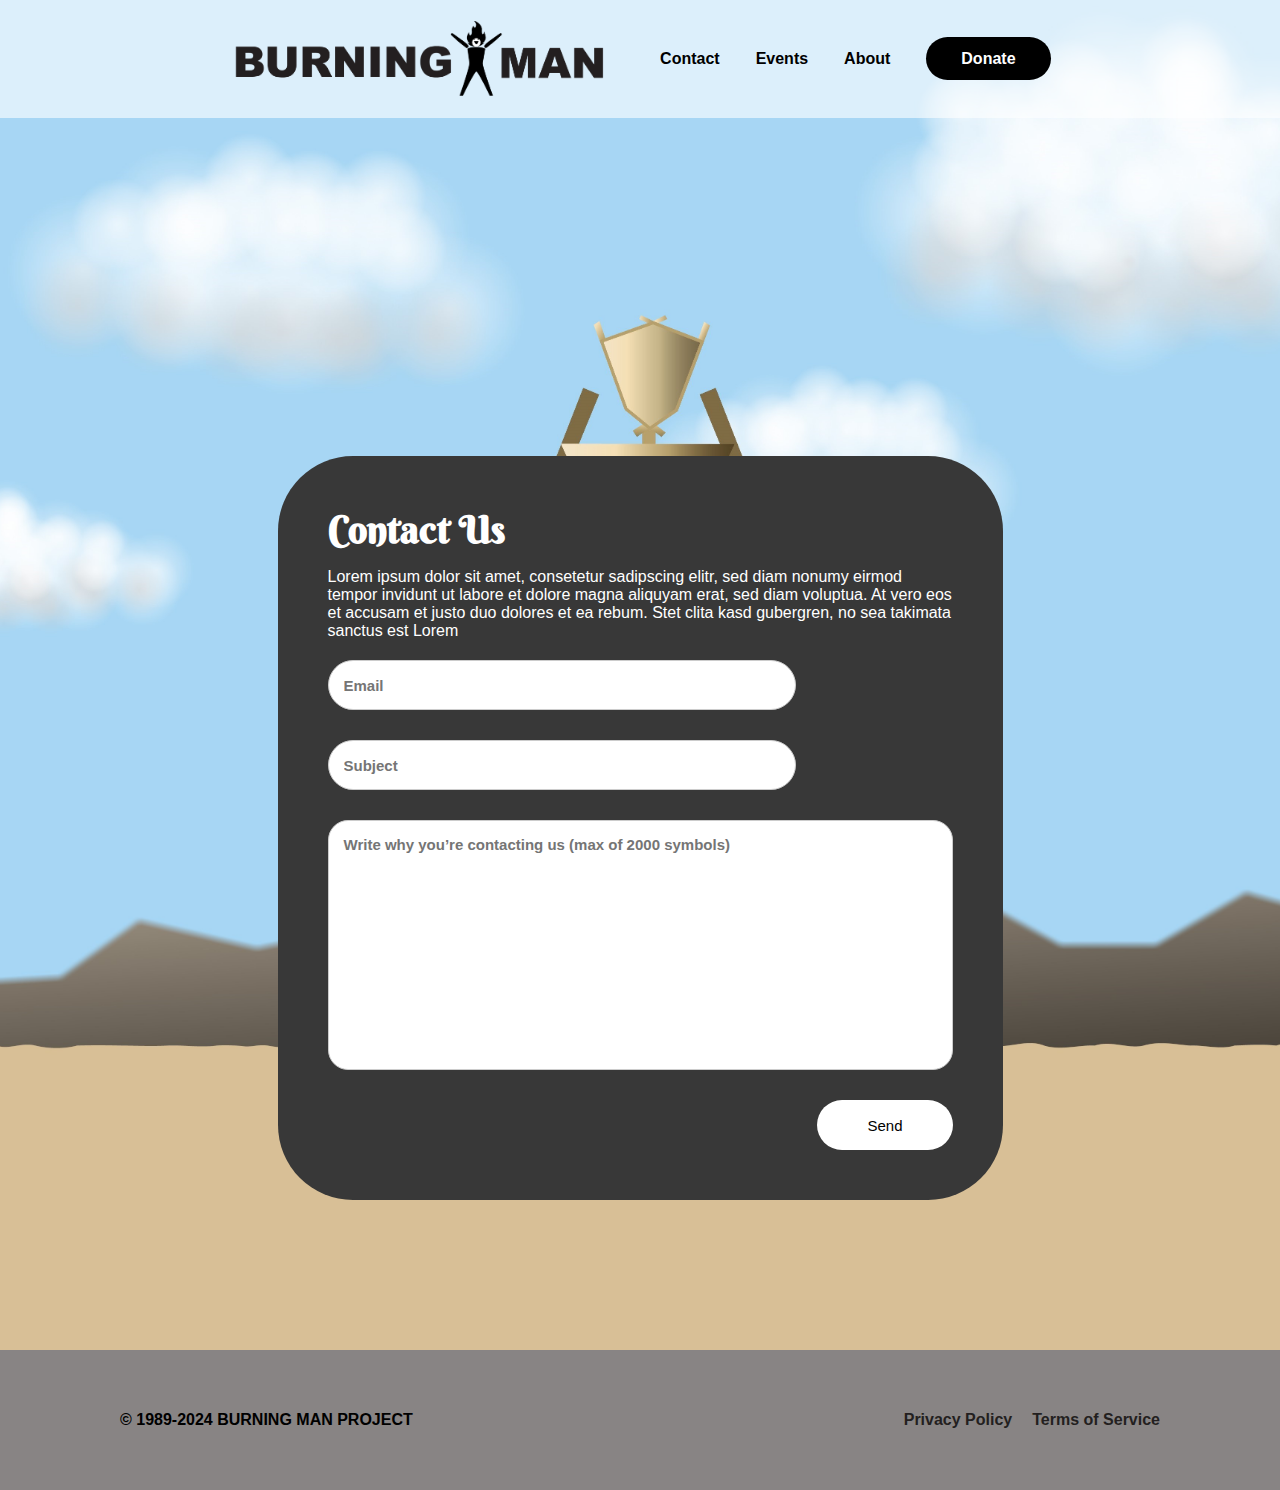
<file: contact.html>
<!DOCTYPE html>
<html lang="en">
  <head>
    <meta charset="UTF-8" />
    <meta name="viewport" content="width=device-width, initial-scale=1.0" />
    <title>Burning Man - Contact</title>
    <link rel="stylesheet" href="assets/css/contact.css" />
    <link rel="icon" type="image/png" href="assets/img/icon.ico" />
    <link
      rel="stylesheet"
      href="https://cdnjs.cloudflare.com/ajax/libs/font-awesome/6.0.0-beta2/css/all.min.css"
      integrity="sha512-YWzhKL2whUzgiheMoBFwW8CKV4qpHQAEuvilg9FAn5VJUDwKZZxkJNuGM4XkWuk94WCrrwslk8yWNGmY1EduTA=="
      crossorigin="anonymous"
      referrerpolicy="no-referrer"
    />
    <link
      href="https://fonts.googleapis.com/css2?family=Berkshire+Swash&display=swap"
      rel="stylesheet"
    />
    <link
      href="https://fonts.googleapis.com/css2?family=Sansita+Swashed&display=swap"
      rel="stylesheet"
    />
    <link
      rel="stylesheet"
      href="https://cdnjs.cloudflare.com/ajax/libs/font-awesome/6.0.0-beta2/css/all.min.css"
      integrity="sha512-YWzhKL2whUzgiheMoBFwW8CKV4qpHQAEuvilg9FAn5VJUDwKZZxkJNuGM4XkWuk94WCrrwslk8yWNGmY1EduTA=="
      crossorigin="anonymous"
      referrerpolicy="no-referrer"
    />
  </head>
  <body>
    <section class="contact-page">
      <header>
        <nav>
          <a href="/home.html">
            <img
              id="logo"
              src="assets/img/burningman-logo.png"
              alt="Burning Man Logo"
            />
          </a>

          <input type="checkbox" id="toggle-nav" />
          <label for="toggle-nav">
            <i id="toggle-nav-btn-open" class="fas fa-bars"></i>
            <i id="toggle-nav-btn-close" class="fas fa-times"></i>
          </label>

          <ul class="navbar">
            <li><a href="/contact.html">Contact</a></li>
            <li><a href="/events.html">Events</a></li>
            <li><a href="/about.html">About</a></li>
            <li><a href="#">Donate</a></li>
          </ul>
        </nav>
      </header>

      <main id="main-content">
        <section id="contact-section">
          <article class="contact-container">
            <h1>Contact Us</h1>
            <p>
              Lorem ipsum dolor sit amet, consetetur sadipscing elitr, sed diam
              nonumy eirmod tempor invidunt ut labore et dolore magna aliquyam
              erat, sed diam voluptua. At vero eos et accusam et justo duo
              dolores et ea rebum. Stet clita kasd gubergren, no sea takimata
              sanctus est Lorem
            </p>
            <form id="contact-form">
              <input type="email" placeholder="Email" />
              <input type="text" placeholder="Subject" />
              <textarea
                placeholder="Write why you’re contacting us (max of 2000 symbols)"
                id="contact-message"
                name="contact-message"
                rows="4"
                cols="50"
              ></textarea>
              <button type="submit">Send</button>
            </form>
          </article>
        </section>
      </main>
    </section>

    <section id="page-filler"></section>

    <footer id="main-footer">
      <div class="footer-content content-width">
        <p>&copy; 1989-2024 BURNING MAN PROJECT</p>
        <nav class="footer-nav">
          <a href="#">Privacy Policy</a>
          <a href="#">Terms of Service</a>
        </nav>
      </div>
    </footer>
  </body>
</html>
</file>
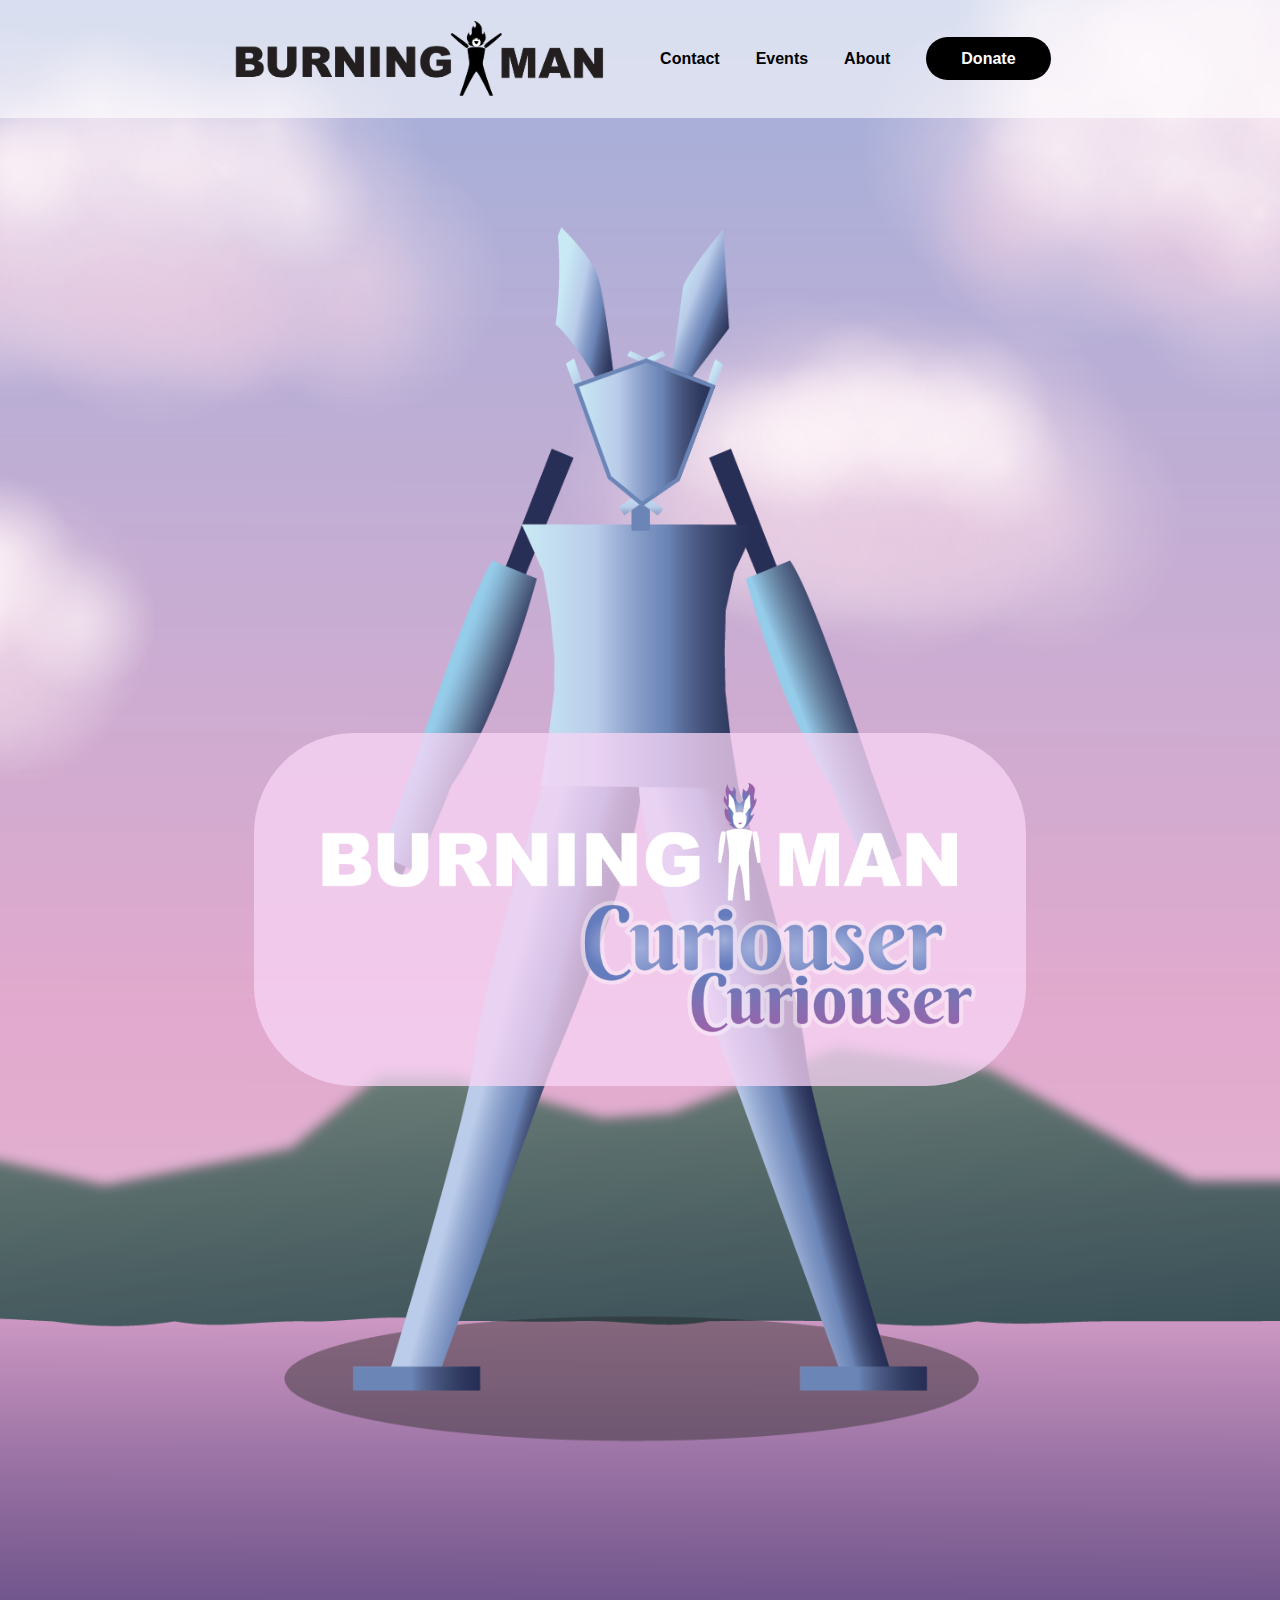
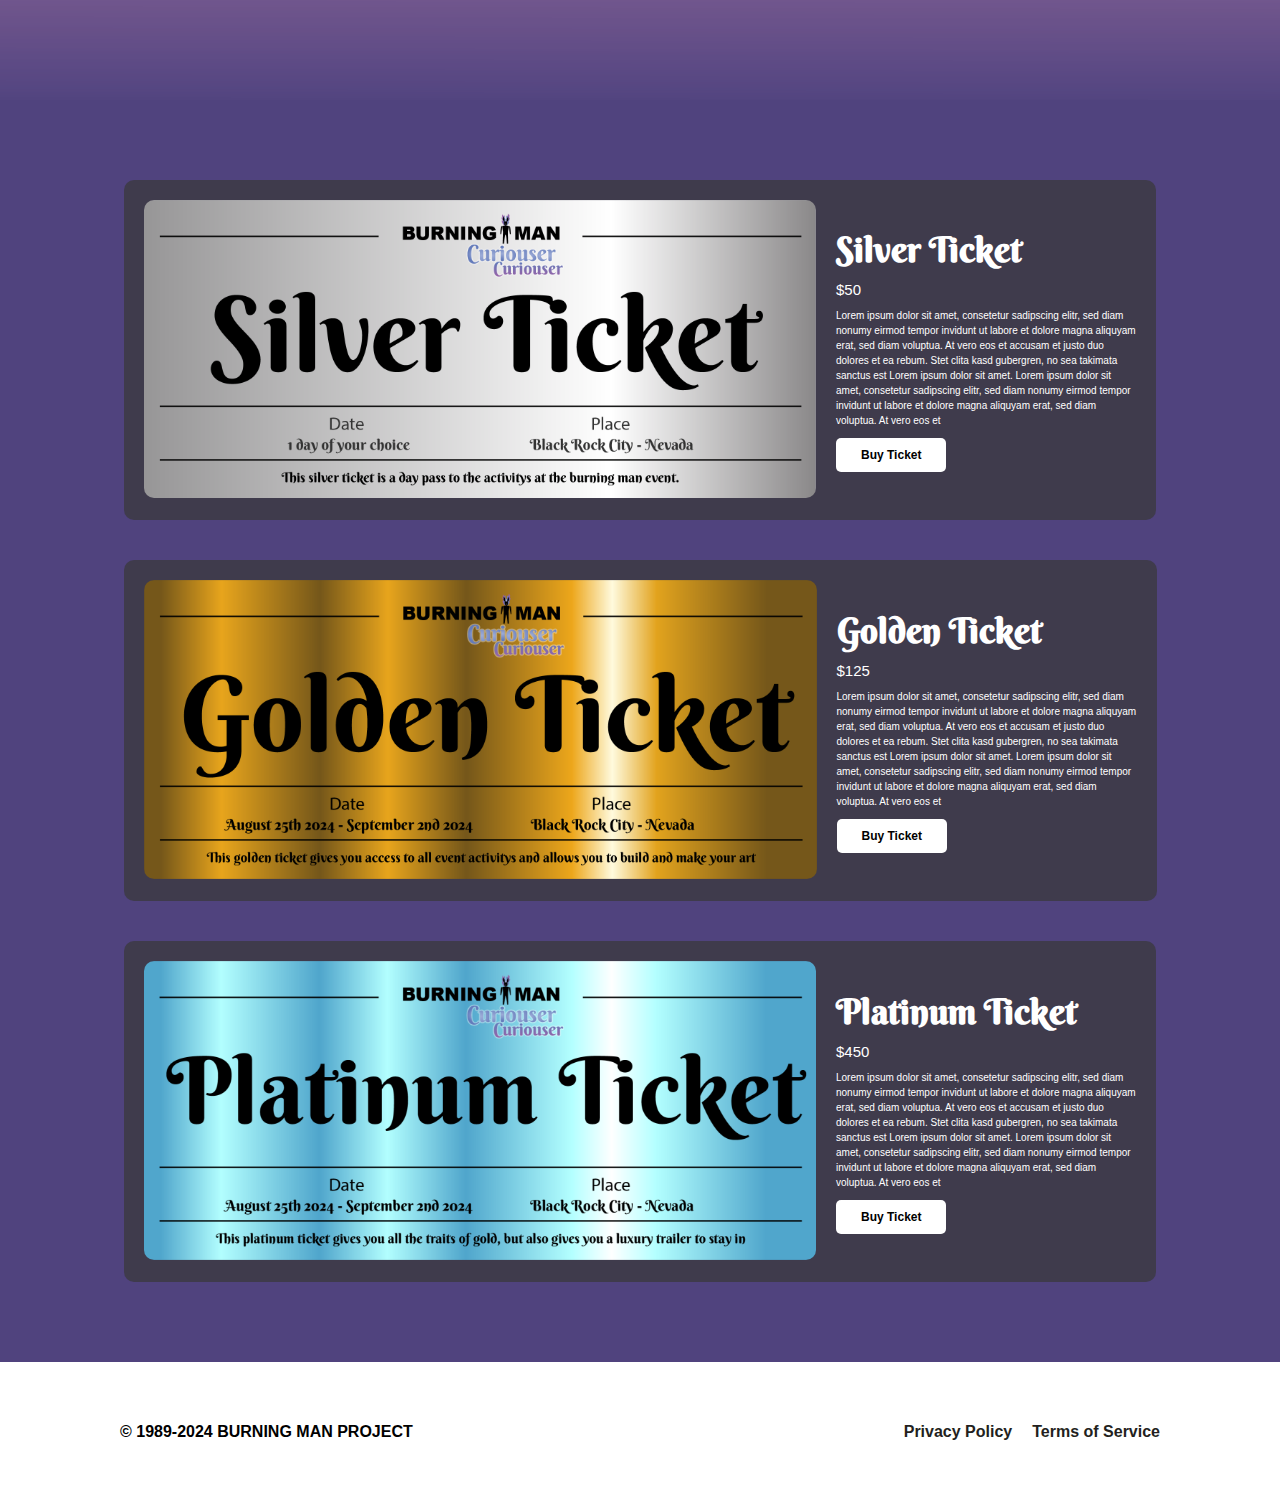
<file: events.html>
<!DOCTYPE html>
<html lang="en">
  <head>
    <meta charset="UTF-8" />
    <meta name="viewport" content="width=device-width, initial-scale=1.0" />
    <title>Burning Man Event</title>
    <link rel="stylesheet" href="assets/css/events.css" />
    <link
      href="https://fonts.googleapis.com/css2?family=Berkshire+Swash&display=swap"
      rel="stylesheet"
    />
    <link
      href="https://fonts.googleapis.com/css2?family=Sansita+Swashed&display=swap"
      rel="stylesheet"
    />
    <link
      rel="stylesheet"
      href="https://cdnjs.cloudflare.com/ajax/libs/font-awesome/6.0.0-beta2/css/all.min.css"
      integrity="sha512-YWzhKL2whUzgiheMoBFwW8CKV4qpHQAEuvilg9FAn5VJUDwKZZxkJNuGM4XkWuk94WCrrwslk8yWNGmY1EduTA=="
      crossorigin="anonymous"
      referrerpolicy="no-referrer"
    />
  </head>
  <body>
    <section id="events-hero">
      <nav>
        <a href="/home.html">
          <img
            id="logo"
            src="assets/img/burningman-logo.png"
            alt="Burning Man Logo"
          />
        </a>

        <input type="checkbox" id="toggle-nav" />
        <label for="toggle-nav">
          <i id="toggle-nav-btn-open" class="fas fa-bars"></i>
          <i id="toggle-nav-btn-close" class="fas fa-times"></i>
        </label>

        <ul class="navbar">
          <li><a href="/contact.html">Contact</a></li>
          <li><a href="/events.html">Events</a></li>
          <li><a href="/about.html">About</a></li>
          <li><a href="#">Donate</a></li>
        </ul>
      </nav>
      <header class="hero-header">
        <img
          src="assets/img/events/Burning man full logo.png"
          alt="Burning Man Full Logo"
        />
      </header>
    </section>

    <main id="main-content">
      <section id="event-details">
        <section class="event-wrapper content-width">
          <article class="ticket">
            <div class="ticket-img">
              <img
                src="/assets/img/events/Silver-Ticket.png"
                alt="Silver Ticket"
              />
            </div>
            <div class="ticket-info">
              <h1>Silver Ticket</h1>
              <p class="ticket-price">$50</p>
              <p class="ticket-description">
                Lorem ipsum dolor sit amet, consetetur sadipscing elitr, sed
                diam nonumy eirmod tempor invidunt ut labore et dolore magna
                aliquyam erat, sed diam voluptua. At vero eos et accusam et
                justo duo dolores et ea rebum. Stet clita kasd gubergren, no sea
                takimata sanctus est Lorem ipsum dolor sit amet. Lorem ipsum
                dolor sit amet, consetetur sadipscing elitr, sed diam nonumy
                eirmod tempor invidunt ut labore et dolore magna aliquyam erat,
                sed diam voluptua. At vero eos et
              </p>
              <button class="buy-ticket-btn">Buy Ticket</button>
            </div>
          </article>

          <article class="ticket">
            <div class="ticket-img">
              <img
                src="/assets/img/events/Gold-Ticket.png"
                alt="Golden Ticket"
              />
            </div>
            <div class="ticket-info">
              <h1>Golden Ticket</h1>
              <p class="ticket-price">$125</p>
              <p class="ticket-description">
                Lorem ipsum dolor sit amet, consetetur sadipscing elitr, sed
                diam nonumy eirmod tempor invidunt ut labore et dolore magna
                aliquyam erat, sed diam voluptua. At vero eos et accusam et
                justo duo dolores et ea rebum. Stet clita kasd gubergren, no sea
                takimata sanctus est Lorem ipsum dolor sit amet. Lorem ipsum
                dolor sit amet, consetetur sadipscing elitr, sed diam nonumy
                eirmod tempor invidunt ut labore et dolore magna aliquyam erat,
                sed diam voluptua. At vero eos et
              </p>
              <button class="buy-ticket-btn">Buy Ticket</button>
            </div>
          </article>
          <article class="ticket">
            <div class="ticket-img">
              <img
                src="/assets/img/events/Platinum-Ticket.png"
                alt="Platinum Ticket"
              />
            </div>
            <div class="ticket-info">
              <h1>Platinum Ticket</h1>
              <p class="ticket-price">$450</p>
              <p class="ticket-description">
                Lorem ipsum dolor sit amet, consetetur sadipscing elitr, sed
                diam nonumy eirmod tempor invidunt ut labore et dolore magna
                aliquyam erat, sed diam voluptua. At vero eos et accusam et
                justo duo dolores et ea rebum. Stet clita kasd gubergren, no sea
                takimata sanctus est Lorem ipsum dolor sit amet. Lorem ipsum
                dolor sit amet, consetetur sadipscing elitr, sed diam nonumy
                eirmod tempor invidunt ut labore et dolore magna aliquyam erat,
                sed diam voluptua. At vero eos et
              </p>
              <button class="buy-ticket-btn">Buy Ticket</button>
            </div>
          </article>
        </section>
      </section>
    </main>

    <footer id="main-footer">
      <div class="footer-content content-width">
        <p>&copy; 1989-2024 BURNING MAN PROJECT</p>
        <nav class="footer-nav">
          <a href="#">Privacy Policy</a>
          <a href="#">Terms of Service</a>
        </nav>
      </div>
    </footer>
  </body>
</html>
</file>
<file: assets/css/contact.css>
* {
  padding: 0;
  margin: 0;
  box-sizing: border-box;
  text-decoration: none;
}

html {
  font-size: 62.5%;
  font-family: "Arial Black", sans-serif;
}

.content-width {
  max-width: 1080px;
  margin: 0 auto;
}

body {
  background-color: #888484;
}

.contact-page {
  display: flex;
  min-height: 1200px;
  flex-direction: column;
  background-image: url("/assets/img/heros/hero.jpg");
  background-size: cover;
  background-repeat: no-repeat;
  background-position: bottom center;
  justify-content: space-between;
}

/* Nav Section */
nav {
  display: flex;
  justify-content: center;
  align-items: center;
  background-color: rgba(255, 255, 255, 0.6);
  gap: 25px;
}

.navbar {
  display: flex;
  list-style-type: none;
  gap: 3.6rem;
  align-items: center;
  justify-content: center;
  padding: 50px 0;
}

#logo {
  height: 75px;
}

.navbar a {
  color: black;
  font-weight: bold;
  font-size: 1.6rem;
}

.navbar li a {
  opacity: 1;
}

.navbar li a:hover {
  opacity: 0.7;
}

.navbar li:nth-child(4) a {
  padding: 1.3rem 3.5rem;
  color: white;
  background-color: black;
  font-weight: 600;
  border-radius: 25px;
}

.navbar li:nth-child(4) a:hover {
  background-color: white;
  color: black;
  outline: solid black;
}

#toggle-nav,
#toggle-nav-btn-open,
#toggle-nav-btn-close {
  display: none;
}

#toggle-nav-btn-open,
#toggle-nav-btn-close {
  font-size: 4rem;
}

#page-filler {
  background-color: #d8bf96;
  min-height: 150px;
}

/* Contact Section */
#contact-section {
  background-color: #383838;
  padding: 5rem;
  border-radius: 75px;
  max-width: 725px;
  margin: 0 auto;
}

.contact-container {
  display: flex;
  flex-direction: column;
  justify-content: center;
  align-items: center;

  h1 {
    color: white;
    font-size: 3.8rem;
    font-weight: bold;
    text-align: left;
    width: 100%;
    margin-bottom: 15px;
    font-family: "Berkshire Swash", cursive;
  }
  p {
    color: white;
    font-size: 1.6rem;
    font-weight: 400;
    text-align: left;
    margin-bottom: 2rem;
    width: 100%;
  }
}

#contact-form {
  display: flex;
  flex-direction: column;
  gap: 30px;
  width: 100%;
  align-items: flex-start;
}

#contact-form input,
#contact-form textarea {
  height: 50px;
  padding: 1.5rem;
  border-radius: 50px;
  border: 1px solid #ccc;
  font-size: 1.5rem;
  width: 75%;
  font-family: "Arial Black", sans-serif;
  font-weight: bold;
}

#contact-form textarea {
  height: 250px;
  border-radius: 20px;
  resize: none;
  width: 100%;
}

#contact-form button {
  height: 50px;
  border-radius: 25px;
  border: none;
  background-color: white;
  color: black;
  font-size: 1.5rem;
  cursor: pointer;
  padding: 1.1rem 5rem;
  align-self: flex-end;
}

/* Footer Section */
#main-footer {
  display: flex;
  justify-content: center;
  align-items: center;
  min-height: 140px;
  background-color: #888484;
}

.footer-content {
  display: flex;
  justify-content: space-between;
  align-items: center;
  width: 100%;
  padding: 0 2rem;
  font-family: "Arial Black", sans-serif;
  font-weight: bold;
  font-size: 1.6rem;
}

.footer-nav {
  display: flex;
  gap: 2rem;
  background-color: #888484;
}

.footer-nav a {
  color: #231f20;
}

/* Media Queries */
@media screen and (max-width: 768px) {
  nav {
    justify-content: space-between;
    padding: 10px 30px;
  }

  .navbar {
    position: absolute;
    height: calc(100% - 98px);
    opacity: 0;
    width: 50%;
    top: 100px;
    left: -100%;
    padding: 25px;
    background-color: rgba(255, 255, 255, 0.6);
    transition: all 0.275s ease-in-out;
    flex-direction: column;
    justify-content: start;
    align-items: flex-start;
  }

  .navbar li:nth-child(4) a {
    display: none;
  }

  #toggle-nav:checked ~ .navbar {
    opacity: 1;
    left: 0;
  }

  #toggle-nav-btn-open {
    display: inline-block;
  }

  #toggle-nav:checked ~ label #toggle-nav-btn-open {
    display: none;
  }

  #toggle-nav:checked ~ label #toggle-nav-btn-close {
    display: inline-block;
  }

  .hero-header h1 {
    background-color: rgba(255, 255, 255, 0.7);
    border-radius: 100px;
    padding: 20px 50px;
    font-size: 2rem;
    font-weight: bold;
    margin-bottom: 2.5rem;
  }
  #contact-form input,
  #contact-form button,
  #contact-form textarea {
    width: 100%;
    align-self: center;
  }
}

@media screen and (max-width: 600px) {
  .navbar {
    width: 100%;
    align-items: center;
    justify-content: start;
  }
}
</file>
<file: assets/css/events.css>
* {
  padding: 0;
  margin: 0;
  box-sizing: border-box;
  text-decoration: none;
}

html {
  font-size: 62.5%;
  font-family: "Arial Black", sans-serif;
}

.content-width {
  max-width: 1080px;
  margin: 0 auto;
}

body {
  background-color: white;
}

#main-header {
  width: 100%;
}

nav {
  display: flex;
  justify-content: center;
  align-items: center;
  background-color: rgba(255, 255, 255, 0.6);
  gap: 25px;
}

.navbar {
  display: flex;
  list-style-type: none;
  gap: 3.6rem;
  align-items: center;
  justify-content: center;
  padding: 50px 0;
}

#logo {
  height: 75px;
}

.navbar a {
  color: black;
  font-weight: bold;
  font-size: 1.6rem;
}

.navbar li a {
  opacity: 1;
}

.navbar li a:hover {
  opacity: 0.7;
}

.navbar li:nth-child(4) a {
  padding: 1.3rem 3.5rem;
  color: white;
  background-color: black;
  font-weight: 600;
  border-radius: 25px;
}

.navbar li:nth-child(4) a:hover {
  background-color: white;
  color: black;
  outline: solid black;
}

#toggle-nav,
#toggle-nav-btn-open,
#toggle-nav-btn-close {
  display: none;
}

#toggle-nav-btn-open,
#toggle-nav-btn-close {
  font-size: 4rem;
}

/* Hero Section */
#events-hero {
  display: flex;
  min-height: 1700px;
  flex-direction: column;
  background-image: url("/assets/img/heros/hero2.png");
  background-size: cover;
  background-repeat: no-repeat;
  background-position: bottom center;
  justify-content: space-between;
}

.hero-header {
  margin: auto;
  padding: 5rem;
  background-color: rgba(247, 212, 245, 0.76);
  border-radius: 100px;
  max-width: 782px;
  max-height: 353px;
  img {
    margin: auto;
    width: 100%;
  }
}

/* Main Content Section */
#main-content {
  background-color: #50437e;
  min-height: 150px;
}

.event-wrapper {
  display: flex;
  align-items: center;
  flex-direction: column;

  padding: 80px 20px;
  gap: 40px;
}

.ticket {
  display: flex;
  flex-direction: row;
  align-items: center;
  background-color: rgba(56, 56, 56, 0.7);
  border-radius: 10px;
  padding: 20px;
  gap: 20px;
}

.ticket img {
  max-width: 100%;
  border-radius: 10px;
}

.ticket-info {
  height: 100%;
  max-width: 300px;
  color: white;
}

.ticket-info h1 {
  font-size: 3.5rem;
  margin: 0;
  font-family: "Berkshire Swash", cursive;
}

.ticket-info .ticket-price {
  font-size: 1.5em;
  margin: 10px 0;
  font-family: "Arial Black", sans-serif;
}

.ticket-info .ticket-description {
  margin: 10px 0;
  line-height: 1.5;
  font-family: "Poppins", sans-serif;
  font-weight: 500;
}

.ticket-info .buy-ticket-btn {
  background-color: #fff;
  color: black;
  border: none;
  padding: 10px 25px;
  font-size: 1.2rem;
  border-radius: 5px;
  cursor: pointer;
  font-family: "Poppins", sans-serif;
  font-weight: Bold;
}

.ticket-info .buy-ticket-btn:hover {
  background-color: #ddd;
}

/* Footer Section */
#main-footer {
  display: flex;
  justify-content: center;
  align-items: center;
  min-height: 140px;
  background-color: white;
}

.footer-content {
  display: flex;
  justify-content: space-between;
  align-items: center;
  width: 100%;
  padding: 0 2rem;
  font-family: "Arial Black", sans-serif;
  font-weight: bold;
  font-size: 1.6rem;
}

.footer-nav {
  display: flex;
  gap: 2rem;
}

.footer-nav a {
  color: #231f20;
}

@media screen and (max-width: 768px) {
  nav {
    justify-content: space-between;
    padding: 10px 30px;
  }

  .navbar {
    position: absolute;
    height: calc(100% - 98px);
    opacity: 0;
    width: 50%;
    top: 100px;
    left: -100%;
    padding: 25px;
    background-color: rgba(255, 255, 255, 0.6);
    transition: all 0.275s ease-in-out;
    flex-direction: column;
    justify-content: start;
    align-items: flex-start;
  }

  .navbar li:nth-child(4) a {
    display: none;
  }

  #toggle-nav:checked ~ .navbar {
    opacity: 1;
    left: 0;
  }

  #toggle-nav-btn-open {
    display: inline-block;
  }

  #toggle-nav:checked ~ label #toggle-nav-btn-open {
    display: none;
  }

  #toggle-nav:checked ~ label #toggle-nav-btn-close {
    display: inline-block;
  }
  .hero-header h1 {
    background-color: rgba(255, 255, 255, 0.7);
    border-radius: 100px;
    padding: 20px 50px;
    font-size: 2rem;
    font-weight: bold;
    margin-bottom: 2.5rem;
  }

  .hero-header {
    padding: 3rem;
    max-width: 500px;
    max-height: 250px;
  }

  .ticket {
    flex-direction: column;
  }

  .ticket img {
    max-width: 100%;
    border-radius: 10px;
  }

  .ticket-info {
    max-width: 100%;
    padding: 0 2.5px;
    margin: auto;
    color: white;
  }

  .ticket-info h1 {
    font-size: 2.5rem;
  }

  .ticket-info .ticket-price {
    font-size: 1.2em;
    margin: 10px 0;
  }

  .ticket-info .ticket-description {
    margin: 10px 0;
    line-height: 1.5;
  }

  .ticket-info .buy-ticket-btn {
    padding: 10px 20px;
    font-size: 1rem;
  }
}

@media screen and (max-width: 600px) {
  .navbar {
    width: 100%;
    align-items: center;
    justify-content: start;
  }
}
</file>
